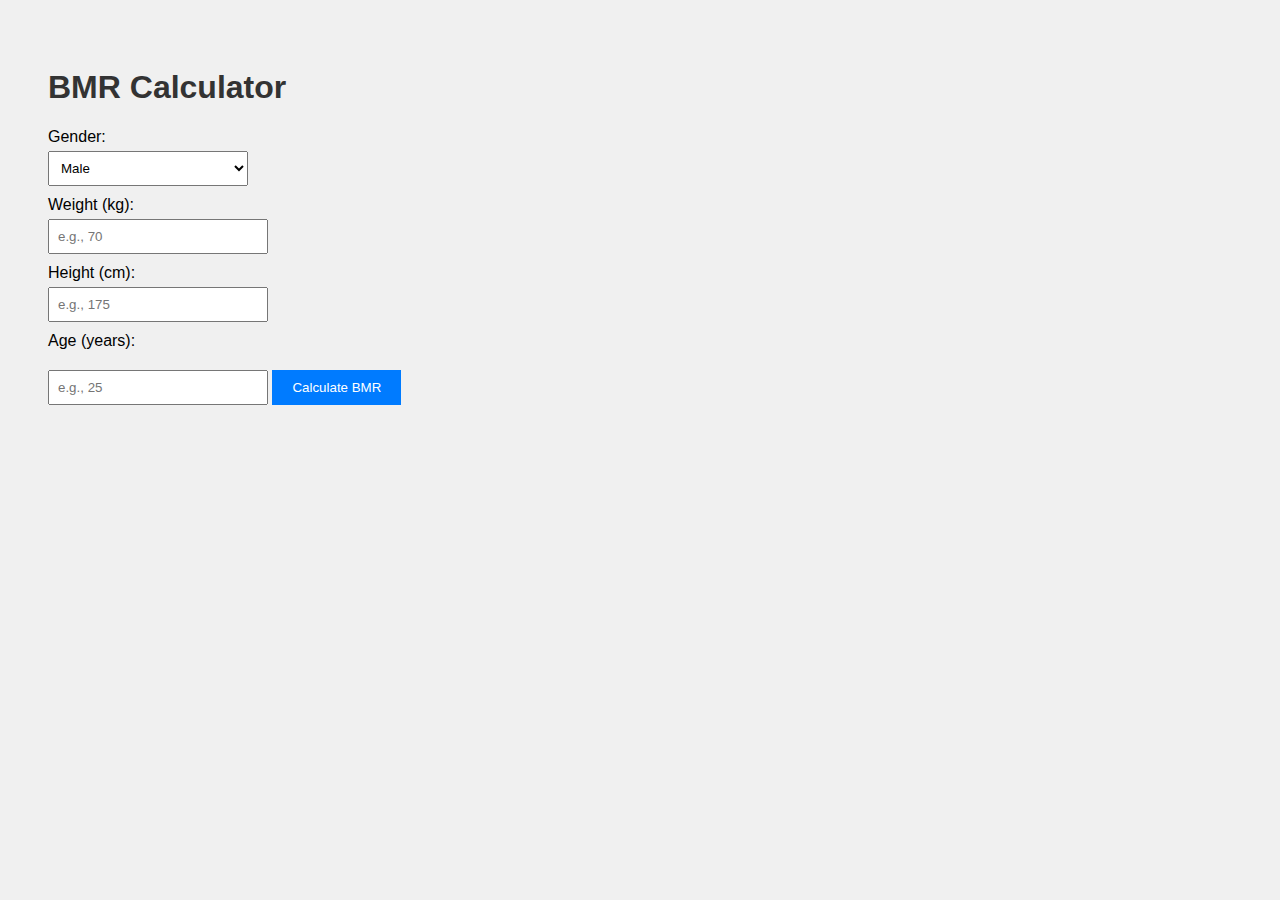
<file: index.html>
<!DOCTYPE html>
<html lang="en">
<head>
  <meta charset="UTF-8">
  <title>BMR Calculator</title>
  <style>
    body {
      font-family: Arial, sans-serif;
      padding: 40px;
      background-color: #f0f0f0;
    }
    h1 {
      color: #333;
    }
    label {
      display: block;
      margin-top: 10px;
    }
    input, select {
      padding: 8px;
      width: 200px;
      margin-top: 5px;
    }
    button {
      margin-top: 20px;
      padding: 10px 20px;
      background-color: #007bff;
      color: white;
      border: none;
      cursor: pointer;
    }
    button:hover {
      background-color: #0056b3;
    }
    #result {
      margin-top: 20px;
      font-size: 18px;
      color: #333;
    }
  </style>
</head>
<body>

  <h1>BMR Calculator</h1>

  <label for="gender">Gender:</label>
  <select id="gender">
    <option value="male">Male</option>
    <option value="female">Female</option>
  </select>

  <label for="weight">Weight (kg):</label>
  <input type="number" id="weight" placeholder="e.g., 70">

  <label for="height">Height (cm):</label>
  <input type="number" id="height" placeholder="e.g., 175">

  <label for="age">Age (years):</label>
  <input type="number" id="age" placeholder="e.g., 25">

  <button onclick="calculateBMR()">Calculate BMR</button>

  <div id="result"></div>

  <script>
    function calculateBMR() {
      const gender = document.getElementById("gender").value;
      const weight = parseFloat(document.getElementById("weight").value);
      const height = parseFloat(document.getElementById("height").value);
      const age = parseInt(document.getElementById("age").value);

      if (isNaN(weight) || isNaN(height) || isNaN(age)) {
        document.getElementById("result").innerText = "Please enter valid numeric values.";
        return;
      }

      let bmr;
      if (gender === "male") {
        bmr = 10 * weight + 6.25 * height - 5 * age + 5;
      } else {
        bmr = 10 * weight + 6.25 * height - 5 * age - 161;
      }

      document.getElementById("result").innerText = `Your BMR is ${bmr.toFixed(2)} calories/day.`;
    }
  </script>

</body>
</html>
</file>
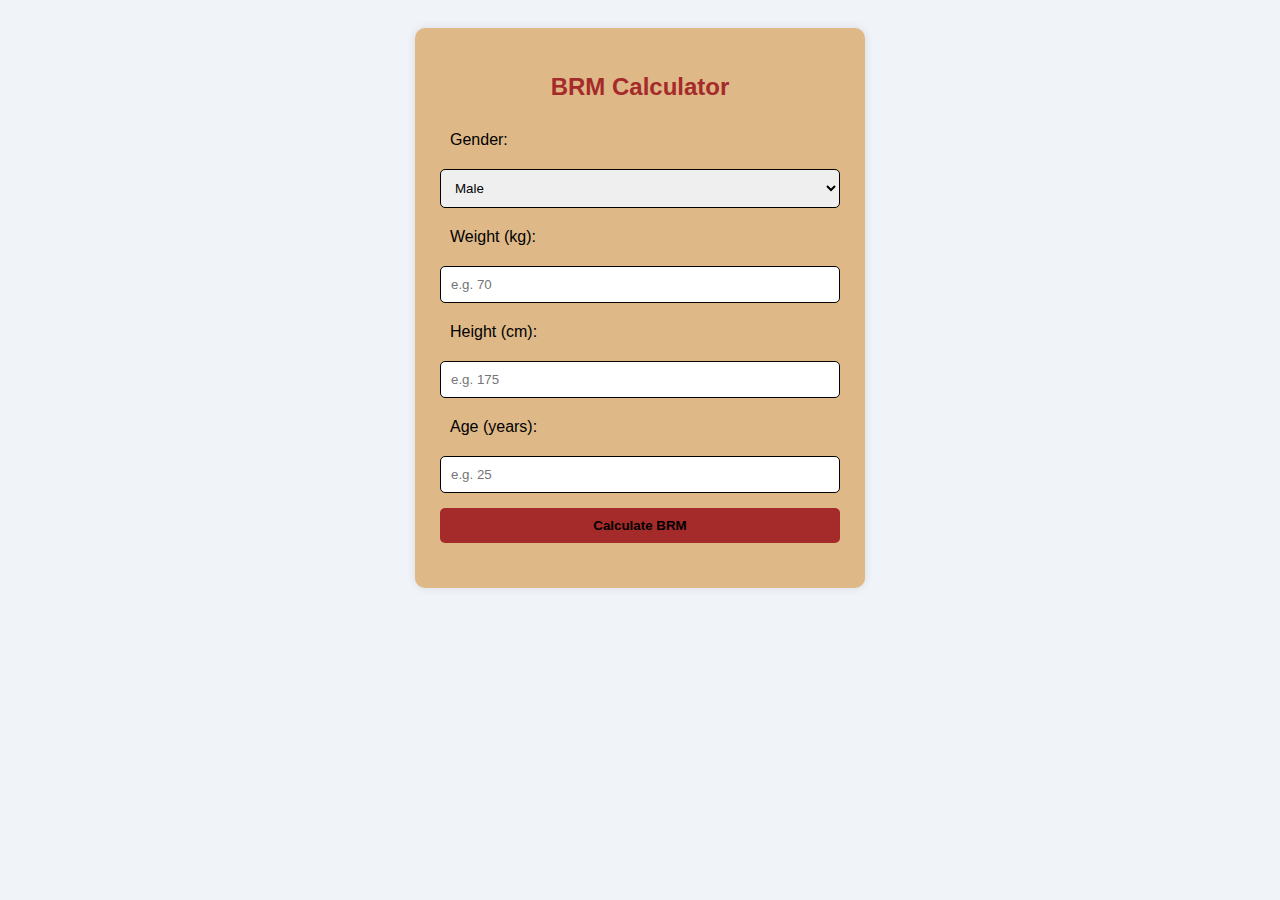
<file: brm.html>
<!DOCTYPE html>
<html lang="en">
<head>
  <meta charset="UTF-8">
  <title>BRM Calculator</title>
  <link rel="stylesheet" href="style.css">
</head>
<body>
  <div class="container">
    <h2>BRM Calculator</h2>

    <label>Gender:</label>
    <select id="gender">
      <option value="male">Male</option>
      <option value="female">Female</option>
    </select>

    <label for="weight">Weight (kg):</label>
    <input type="number" id="weight" placeholder="e.g. 70">

    <label for="height">Height (cm):</label>
    <input type="number" id="height" placeholder="e.g. 175">

    <label for="age">Age (years):</label>
    <input type="number" id="age" placeholder="e.g. 25">

    <button onclick="calculateBRM()">Calculate BRM</button>

    <div id="result"></div>
  </div>

  <script src="script.js"></script>
</body>
</html>
</file>
<file: style.css>
body {
  font-family: Arial, sans-serif;
  background-color: #f0f4f8;
  padding: 20px;
}

.container {
  background: burlywood;
  padding: 25px;
  max-width: 400px;
  margin: auto;
  border-radius: 10px;
  box-shadow: 0 0 10px rgba(0,0,0,0.1);
}

h2 {
  text-align: center;
  color: brown;
}

label, select, input, button {
  display: block;
  width: 100%;
  margin-top: 10px;
  padding: 10px;
  border-radius: 5px;
  box-sizing: border-box;
}

input, select {
  border: 1px solid black;
}

button {
  background-color: brown;
  color: black;
  border: none;
  font-weight: bold;
  margin-top: 15px;
  cursor: pointer;
}

#result {
  margin-top: 20px;
  text-align: center;
  font-weight: bold;
}
</file>
